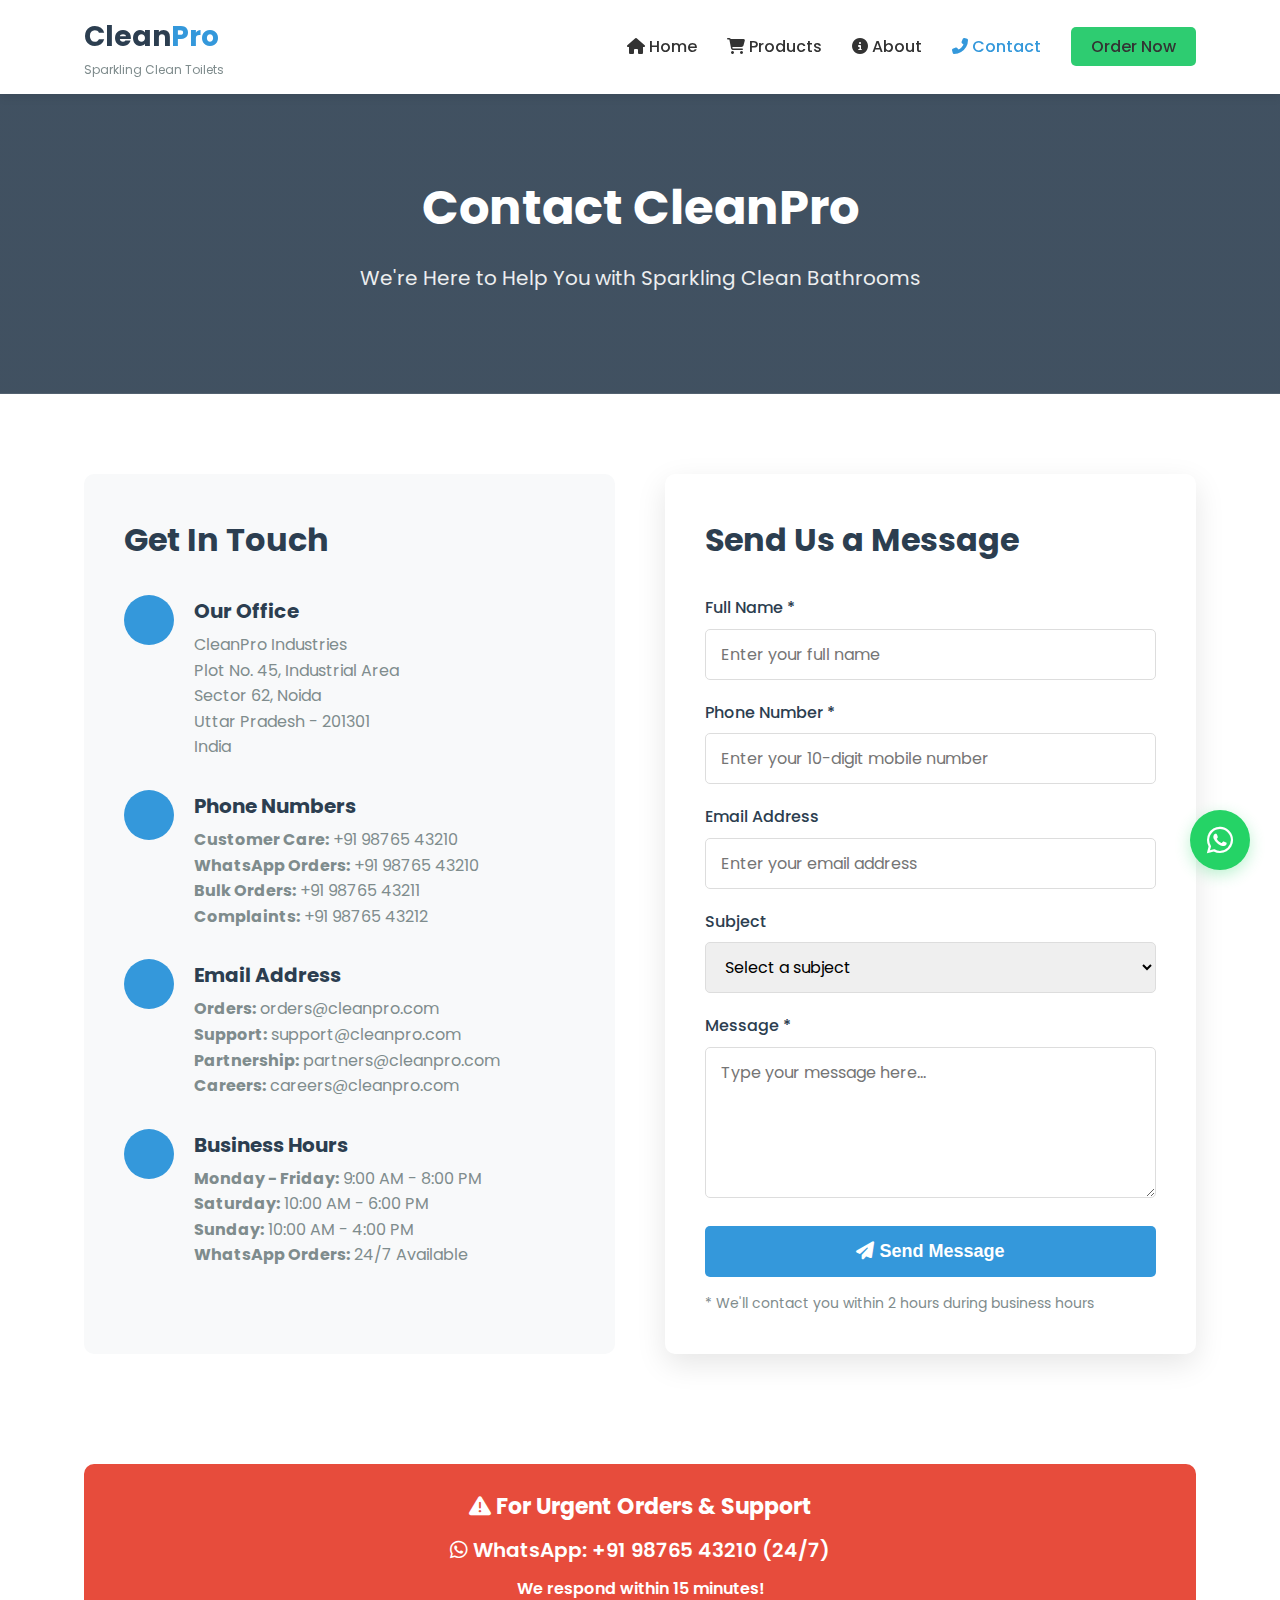
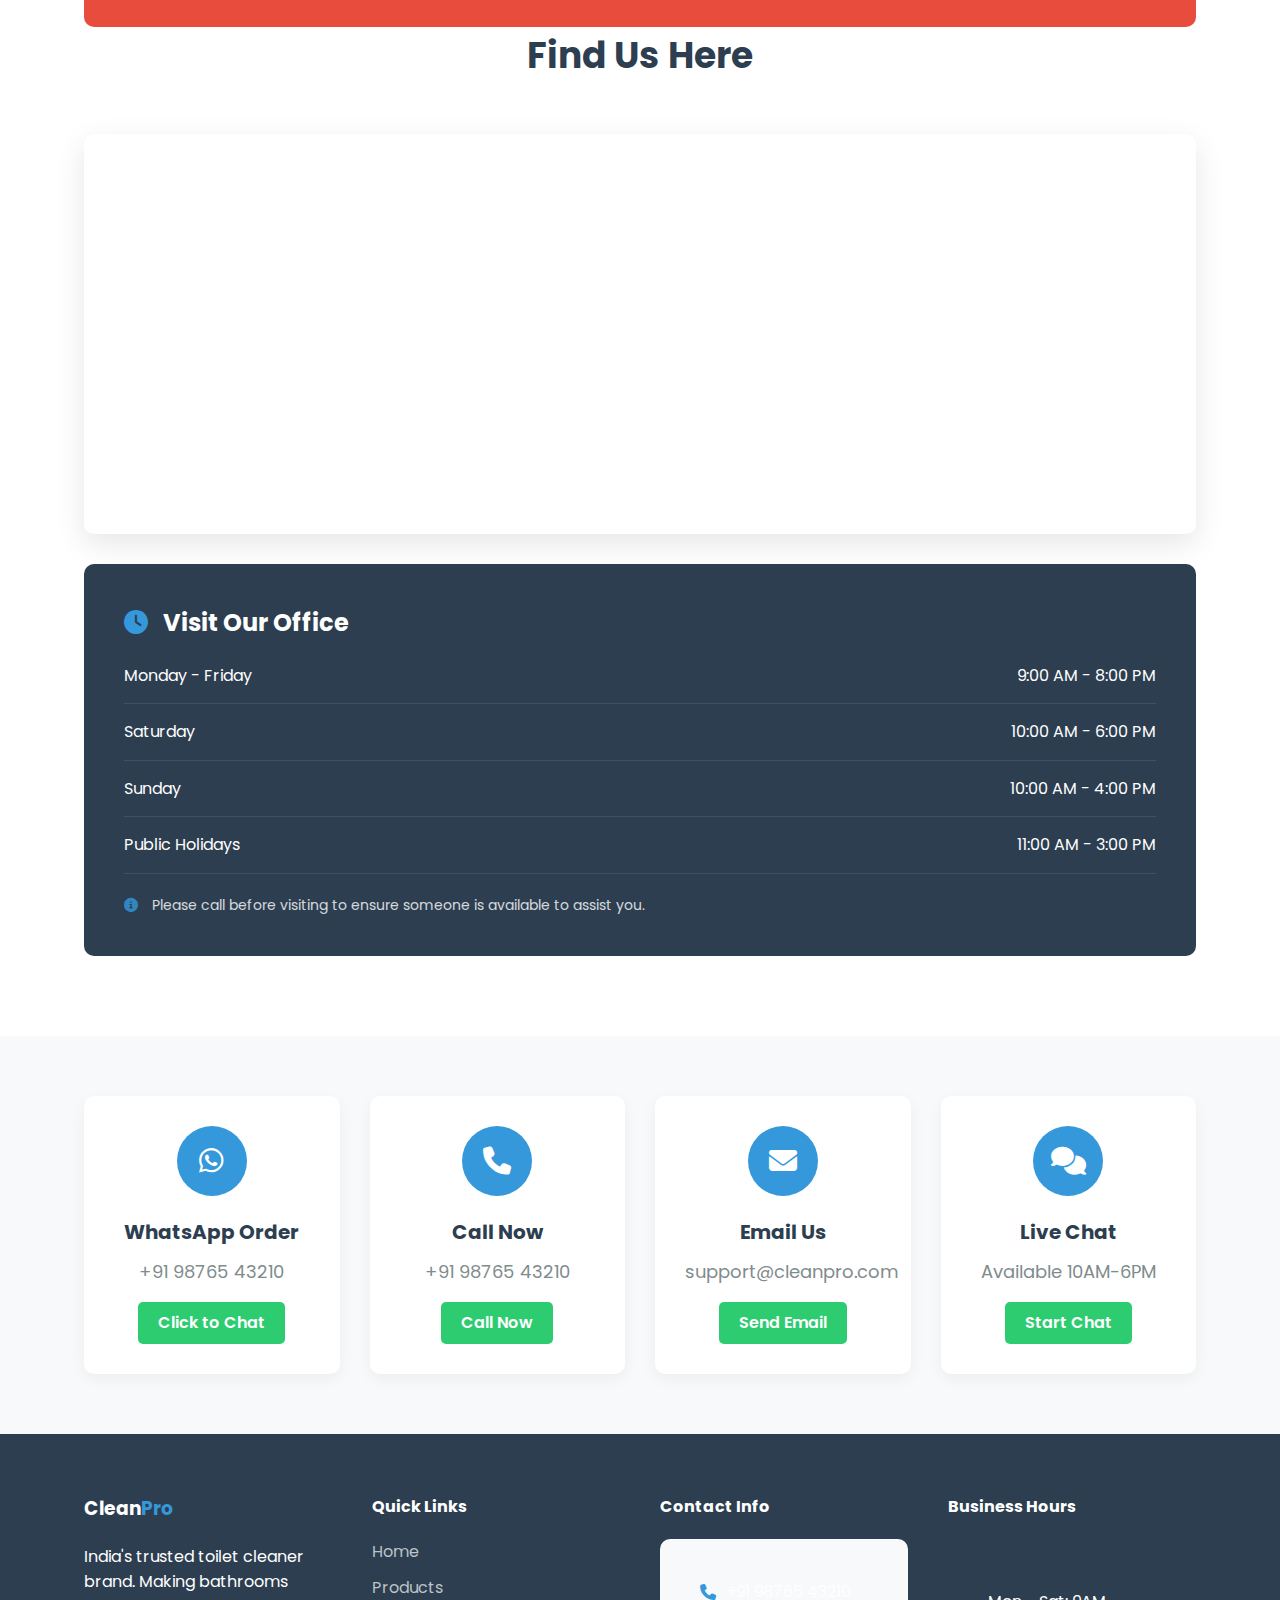
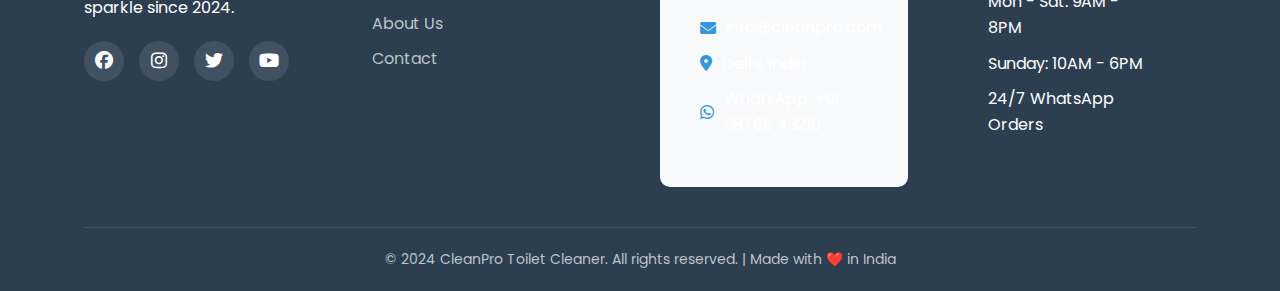
<file: contact.html>
<!DOCTYPE html>
<html lang="hi">
<head>
    <meta charset="UTF-8">
    <meta name="viewport" content="width=device-width, initial-scale=1.0">
    <title>Contact Us - CleanPro Toilet Cleaner</title>
    <link rel="stylesheet" href="style.css">
    <link rel="stylesheet" href="https://cdnjs.cloudflare.com/ajax/libs/font-awesome/6.4.0/css/all.min.css">
    <link href="https://fonts.googleapis.com/css2?family=Poppins:wght@300;400;500;600;700&display=swap" rel="stylesheet">
    <style>
        /* Additional Styles for Contact Page */
        .page-hero {
            background: linear-gradient(rgba(44, 62, 80, 0.9), rgba(44, 62, 80, 0.9)),
                        url('https://images.unsplash.com/photo-1558618666-fcd25c85cd64?ixlib=rb-4.0.3&auto=format&fit=crop&w=1200&q=80');
            background-size: cover;
            background-position: center;
            color: white;
            padding: 100px 0;
            text-align: center;
            margin-top: 70px;
        }
        
        .page-hero h1 {
            font-size: 48px;
            margin-bottom: 15px;
        }
        
        .contact-container {
            display: grid;
            grid-template-columns: 1fr 1fr;
            gap: 50px;
            padding: 80px 0;
        }
        
        .contact-info {
            background: #f8f9fa;
            padding: 40px;
            border-radius: 10px;
        }
        
        .contact-info h2 {
            color: #2c3e50;
            margin-bottom: 30px;
            font-size: 32px;
        }
        
        .contact-item {
            display: flex;
            align-items: flex-start;
            margin-bottom: 30px;
        }
        
        .contact-icon {
            background: #3498db;
            color: white;
            width: 50px;
            height: 50px;
            border-radius: 50%;
            display: flex;
            align-items: center;
            justify-content: center;
            font-size: 20px;
            margin-right: 20px;
            flex-shrink: 0;
        }
        
        .contact-details h3 {
            color: #2c3e50;
            margin-bottom: 5px;
            font-size: 20px;
        }
        
        .contact-details p {
            color: #7f8c8d;
            line-height: 1.6;
        }
        
        .contact-form {
            background: white;
            padding: 40px;
            border-radius: 10px;
            box-shadow: 0 10px 30px rgba(0,0,0,0.1);
        }
        
        .contact-form h2 {
            color: #2c3e50;
            margin-bottom: 30px;
            font-size: 32px;
        }
        
        .form-group {
            margin-bottom: 20px;
        }
        
        .form-group label {
            display: block;
            margin-bottom: 8px;
            color: #2c3e50;
            font-weight: 500;
        }
        
        .form-group input,
        .form-group select,
        .form-group textarea {
            width: 100%;
            padding: 12px 15px;
            border: 1px solid #ddd;
            border-radius: 5px;
            font-family: 'Poppins', sans-serif;
            font-size: 16px;
            transition: border 0.3s;
        }
        
        .form-group input:focus,
        .form-group select:focus,
        .form-group textarea:focus {
            outline: none;
            border-color: #3498db;
        }
        
        .form-submit {
            background: #3498db;
            color: white;
            border: none;
            padding: 15px 30px;
            border-radius: 5px;
            font-size: 18px;
            font-weight: 600;
            cursor: pointer;
            width: 100%;
            transition: background 0.3s;
        }
        
        .form-submit:hover {
            background: #2980b9;
        }
        
        .map-section {
            padding: 0 0 80px;
        }
        
        .map-container {
            height: 400px;
            border-radius: 10px;
            overflow: hidden;
            box-shadow: 0 10px 30px rgba(0,0,0,0.1);
        }
        
        .business-hours {
            background: #2c3e50;
            color: white;
            padding: 40px;
            border-radius: 10px;
            margin-top: 30px;
        }
        
        .business-hours h3 {
            font-size: 24px;
            margin-bottom: 20px;
            color: white;
        }
        
        .hours-list li {
            display: flex;
            justify-content: space-between;
            margin-bottom: 15px;
            padding-bottom: 15px;
            border-bottom: 1px solid rgba(255,255,255,0.1);
        }
        
        .emergency-contact {
            background: #e74c3c;
            color: white;
            padding: 25px;
            border-radius: 10px;
            margin-top: 30px;
            text-align: center;
        }
        
        .emergency-contact h3 {
            margin-bottom: 10px;
            font-size: 22px;
        }
        
        .emergency-contact p {
            font-size: 20px;
            font-weight: 600;
        }
        
        @media (max-width: 768px) {
            .contact-container {
                grid-template-columns: 1fr;
            }
            
            .page-hero h1 {
                font-size: 36px;
            }
        }
    </style>
</head>
<body>
    <!-- WhatsApp Floating Button -->
    <a href="https://wa.me/919876543210?text=Hello%20CleanPro%2C%20I%20want%20to%20order%20toilet%20cleaner" 
       class="whatsapp-float" target="_blank">
        <i class="fab fa-whatsapp"></i>
    </a>

    <!-- Header -->
    <header>
        <div class="container">
            <nav>
                <div class="logo">
                    <h1>Clean<span>Pro</span></h1>
                    <p class="tagline">Sparkling Clean Toilets</p>
                </div>
                <ul class="nav-links">
                    <li><a href="index.html"><i class="fas fa-home"></i> Home</a></li>
                    <li><a href="products.html"><i class="fas fa-shopping-cart"></i> Products</a></li>
                    <li><a href="about.html"><i class="fas fa-info-circle"></i> About</a></li>
                    <li><a href="contact.html" class="active"><i class="fas fa-phone-alt"></i> Contact</a></li>
                    <li><a href="#order" class="btn-order">Order Now</a></li>
                </ul>
                <div class="mobile-menu">
                    <i class="fas fa-bars"></i>
                </div>
            </nav>
        </div>
    </header>

    <!-- Contact Page Hero -->
    <section class="page-hero">
        <div class="container">
            <h1>Contact CleanPro</h1>
            <p>We're Here to Help You with Sparkling Clean Bathrooms</p>
        </div>
    </section>

    <!-- Contact Section -->
    <section class="contact-section">
        <div class="container">
            <div class="contact-container">
                <!-- Contact Information -->
                <div class="contact-info">
                    <h2>Get In Touch</h2>
                    
                    <div class="contact-item">
                        <div class="contact-icon">
                            <i class="fas fa-map-marker-alt"></i>
                        </div>
                        <div class="contact-details">
                            <h3>Our Office</h3>
                            <p>
                                CleanPro Industries<br>
                                Plot No. 45, Industrial Area<br>
                                Sector 62, Noida<br>
                                Uttar Pradesh - 201301<br>
                                India
                            </p>
                        </div>
                    </div>
                    
                    <div class="contact-item">
                        <div class="contact-icon">
                            <i class="fas fa-phone"></i>
                        </div>
                        <div class="contact-details">
                            <h3>Phone Numbers</h3>
                            <p>
                                <strong>Customer Care:</strong> +91 98765 43210<br>
                                <strong>WhatsApp Orders:</strong> +91 98765 43210<br>
                                <strong>Bulk Orders:</strong> +91 98765 43211<br>
                                <strong>Complaints:</strong> +91 98765 43212
                            </p>
                        </div>
                    </div>
                    
                    <div class="contact-item">
                        <div class="contact-icon">
                            <i class="fas fa-envelope"></i>
                        </div>
                        <div class="contact-details">
                            <h3>Email Address</h3>
                            <p>
                                <strong>Orders:</strong> orders@cleanpro.com<br>
                                <strong>Support:</strong> support@cleanpro.com<br>
                                <strong>Partnership:</strong> partners@cleanpro.com<br>
                                <strong>Careers:</strong> careers@cleanpro.com
                            </p>
                        </div>
                    </div>
                    
                    <div class="contact-item">
                        <div class="contact-icon">
                            <i class="fas fa-clock"></i>
                        </div>
                        <div class="contact-details">
                            <h3>Business Hours</h3>
                            <p>
                                <strong>Monday - Friday:</strong> 9:00 AM - 8:00 PM<br>
                                <strong>Saturday:</strong> 10:00 AM - 6:00 PM<br>
                                <strong>Sunday:</strong> 10:00 AM - 4:00 PM<br>
                                <strong>WhatsApp Orders:</strong> 24/7 Available
                            </p>
                        </div>
                    </div>
                </div>
                
                <!-- Contact Form -->
                <div class="contact-form">
                    <h2>Send Us a Message</h2>
                    <form id="contactForm">
                        <div class="form-group">
                            <label for="name">Full Name *</label>
                            <input type="text" id="name" name="name" placeholder="Enter your full name" required>
                        </div>
                        
                        <div class="form-group">
                            <label for="phone">Phone Number *</label>
                            <input type="tel" id="phone" name="phone" placeholder="Enter your 10-digit mobile number" required>
                        </div>
                        
                        <div class="form-group">
                            <label for="email">Email Address</label>
                            <input type="email" id="email" name="email" placeholder="Enter your email address">
                        </div>
                        
                        <div class="form-group">
                            <label for="subject">Subject</label>
                            <select id="subject" name="subject">
                                <option value="">Select a subject</option>
                                <option value="order">Order Inquiry</option>
                                <option value="product">Product Information</option>
                                <option value="bulk">Bulk Order</option>
                                <option value="distributor">Distributorship</option>
                                <option value="complaint">Complaint</option>
                                <option value="other">Other</option>
                            </select>
                        </div>
                        
                        <div class="form-group">
                            <label for="message">Message *</label>
                            <textarea id="message" name="message" rows="5" placeholder="Type your message here..." required></textarea>
                        </div>
                        
                        <button type="submit" class="form-submit">
                            <i class="fas fa-paper-plane"></i> Send Message
                        </button>
                        
                        <p class="form-note" style="margin-top: 15px; color: #7f8c8d; font-size: 14px;">
                            * We'll contact you within 2 hours during business hours
                        </p>
                    </form>
                </div>
            </div>
        </div>
    </section>

    <!-- Emergency Contact -->
    <section class="emergency-contact-section">
        <div class="container">
            <div class="emergency-contact">
                <h3><i class="fas fa-exclamation-triangle"></i> For Urgent Orders & Support</h3>
                <p><i class="fab fa-whatsapp"></i> WhatsApp: +91 98765 43210 (24/7)</p>
                <p style="margin-top: 10px; font-size: 16px;">We respond within 15 minutes!</p>
            </div>
        </div>
    </section>

    <!-- Map Section -->
    <section class="map-section">
        <div class="container">
            <h2 class="section-title">Find Us Here</h2>
            <div class="map-container">
                <!-- Google Map Embed -->
                <iframe 
                    src="https://www.google.com/maps/embed?pb=!1m18!1m12!1m3!1d3504.730520088037!2d77.36287697526788!3d28.553757075710213!2m3!1f0!2f0!3f0!3m2!1i1024!2i768!4f13.1!3m3!1m2!1s0x390ce5a431733515%3A0x1d1e2b7c5c8c8c8c!2sNoida%20Sector%2062%2C%20Noida%2C%20Uttar%20Pradesh%20201301!5e0!3m2!1sen!2sin!4v1629876543210!5m2!1sen!2sin" 
                    width="100%" 
                    height="400" 
                    style="border:0;" 
                    allowfullscreen="" 
                    loading="lazy">
                </iframe>
            </div>
            
            <div class="business-hours">
                <h3><i class="fas fa-clock"></i> Visit Our Office</h3>
                <ul class="hours-list">
                    <li>
                        <span>Monday - Friday</span>
                        <span>9:00 AM - 8:00 PM</span>
                    </li>
                    <li>
                        <span>Saturday</span>
                        <span>10:00 AM - 6:00 PM</span>
                    </li>
                    <li>
                        <span>Sunday</span>
                        <span>10:00 AM - 4:00 PM</span>
                    </li>
                    <li>
                        <span>Public Holidays</span>
                        <span>11:00 AM - 3:00 PM</span>
                    </li>
                </ul>
                <p style="margin-top: 20px; font-size: 14px; opacity: 0.8;">
                    <i class="fas fa-info-circle"></i> Please call before visiting to ensure someone is available to assist you.
                </p>
            </div>
        </div>
    </section>

    <!-- Quick Contact -->
    <section class="quick-contact">
        <div class="container">
            <div class="quick-contact-grid">
                <div class="quick-card">
                    <div class="quick-icon">
                        <i class="fab fa-whatsapp"></i>
                    </div>
                    <h3>WhatsApp Order</h3>
                    <p>+91 98765 43210</p>
                    <a href="https://wa.me/919876543210" class="quick-link" target="_blank">Click to Chat</a>
                </div>
                <div class="quick-card">
                    <div class="quick-icon">
                        <i class="fas fa-phone"></i>
                    </div>
                    <h3>Call Now</h3>
                    <p>+91 98765 43210</p>
                    <a href="tel:+919876543210" class="quick-link">Call Now</a>
                </div>
                <div class="quick-card">
                    <div class="quick-icon">
                        <i class="fas fa-envelope"></i>
                    </div>
                    <h3>Email Us</h3>
                    <p>support@cleanpro.com</p>
                    <a href="mailto:support@cleanpro.com" class="quick-link">Send Email</a>
                </div>
                <div class="quick-card">
                    <div class="quick-icon">
                        <i class="fas fa-comments"></i>
                    </div>
                    <h3>Live Chat</h3>
                    <p>Available 10AM-6PM</p>
                    <a href="#" class="quick-link" id="liveChatBtn">Start Chat</a>
                </div>
            </div>
        </div>
    </section>

    <!-- Footer -->
    <footer>
        <div class="container">
            <div class="footer-content">
                <div class="footer-col">
                    <h3>Clean<span>Pro</span></h3>
                    <p>India's trusted toilet cleaner brand. Making bathrooms sparkle since 2024.</p>
                    <div class="social-links">
                        <a href="#"><i class="fab fa-facebook"></i></a>
                        <a href="#"><i class="fab fa-instagram"></i></a>
                        <a href="#"><i class="fab fa-twitter"></i></a>
                        <a href="#"><i class="fab fa-youtube"></i></a>
                    </div>
                </div>
                <div class="footer-col">
                    <h4>Quick Links</h4>
                    <ul>
                        <li><a href="index.html">Home</a></li>
                        <li><a href="products.html">Products</a></li>
                        <li><a href="about.html">About Us</a></li>
                        <li><a href="contact.html">Contact</a></li>
                    </ul>
                </div>
                <div class="footer-col">
                    <h4>Contact Info</h4>
                    <ul class="contact-info">
                        <li><i class="fas fa-phone"></i> +91 98765 43210</li>
                        <li><i class="fas fa-envelope"></i> info@cleanpro.com</li>
                        <li><i class="fas fa-map-marker-alt"></i> Delhi, India</li>
                        <li><i class="fab fa-whatsapp"></i> WhatsApp: +91 98765 43210</li>
                    </ul>
                </div>
                <div class="footer-col">
                    <h4>Business Hours</h4>
                    <ul class="business-hours">
                        <li>Mon - Sat: 9AM - 8PM</li>
                        <li>Sunday: 10AM - 6PM</li>
                        <li>24/7 WhatsApp Orders</li>
                    </ul>
                </div>
            </div>
            <div class="footer-bottom">
                <p>&copy; 2024 CleanPro Toilet Cleaner. All rights reserved. | Made with ❤️ in India</p>
            </div>
        </div>
    </footer>

    <script src="script.js"></script>
    <script>
        // Contact Form Submission
        document.getElementById('contactForm').addEventListener('submit', function(e) {
            e.preventDefault();
            
            // Get form data
            const name = document.getElementById('name').value;
            const phone = document.getElementById('phone').value;
            const email = document.getElementById('email').value;
            const subject = document.getElementById('subject').value;
            const message = document.getElementById('message').value;
            
            // Create WhatsApp message
            const whatsappMessage = `New Contact Form Message from CleanPro Website:%0A%0A` +
                                   `Name: ${name}%0A` +
                                   `Phone: ${phone}%0A` +
                                   `Email: ${email || 'Not provided'}%0A` +
                                   `Subject: ${subject || 'Not specified'}%0A` +
                                   `Message: ${message}`;
            
            // Open WhatsApp
            window.open(`https://wa.me/919876543210?text=${whatsappMessage}`, '_blank');
            
            // Show success message
            alert('Thank you! Opening WhatsApp to send your message. We will contact you soon.');
            
            // Reset form
            this.reset();
        });
        
        // Live Chat Button
        document.getElementById('liveChatBtn').addEventListener('click', function(e) {
            e.preventDefault();
            const currentHour = new Date().getHours();
            if (currentHour >= 10 && currentHour < 18) {
                window.open('https://wa.me/919876543210?text=Hello%20CleanPro%2C%20I%20need%20live%20chat%20support', '_blank');
            } else {
                alert('Live chat is available from 10AM to 6PM. Please use WhatsApp for 24/7 support.');
            }
        });
    </script>
</body>
</html>
</file>
<file: style.css>
/* Reset & Base */
* {
    margin: 0;
    padding: 0;
    box-sizing: border-box;
}

body {
    font-family: 'Poppins', sans-serif;
    line-height: 1.6;
    color: #333;
}

.container {
    width: 90%;
    max-width: 1200px;
    margin: 0 auto;
    padding: 0 20px;
}

/* Header & Navigation */
header {
    background: white;
    box-shadow: 0 2px 10px rgba(0,0,0,0.1);
    position: fixed;
    width: 100%;
    top: 0;
    z-index: 1000;
}

nav {
    display: flex;
    justify-content: space-between;
    align-items: center;
    padding: 15px 0;
}

.logo h1 {
    color: #2c3e50;
    font-size: 28px;
}

.logo span {
    color: #3498db;
}

.tagline {
    font-size: 12px;
    color: #7f8c8d;
}

.nav-links {
    display: flex;
    list-style: none;
}

.nav-links li {
    margin-left: 30px;
}

.nav-links a {
    text-decoration: none;
    color: #333;
    font-weight: 500;
    transition: color 0.3s;
}

.nav-links a:hover, .nav-links a.active {
    color: #3498db;
}

.btn-order {
    background: #2ecc71;
    color: white;
    padding: 8px 20px;
    border-radius: 5px;
    font-weight: 600;
}

.mobile-menu {
    display: none;
    font-size: 24px;
    cursor: pointer;
}

/* Hero Section */
.hero {
    padding: 150px 0 80px;
    background: linear-gradient(135deg, #f8f9fa 0%, #e9ecef 100%);
    margin-top: 70px;
}

.hero .container {
    display: flex;
    align-items: center;
    justify-content: space-between;
}

.hero-content {
    flex: 1;
    padding-right: 50px;
}

.hero h2 {
    font-size: 42px;
    margin-bottom: 20px;
    color: #2c3e50;
}

.hero h2 span {
    color: #3498db;
}

.hero p {
    font-size: 18px;
    color: #7f8c8d;
    margin-bottom: 30px;
}

.hero-btns {
    display: flex;
    gap: 15px;
    margin-bottom: 40px;
}

.btn-primary, .btn-secondary {
    padding: 12px 30px;
    border-radius: 5px;
    text-decoration: none;
    font-weight: 600;
    display: inline-block;
}

.btn-primary {
    background: #3498db;
    color: white;
}

.btn-secondary {
    background: transparent;
    color: #3498db;
    border: 2px solid #3498db;
}

.hero-features {
    display: flex;
    gap: 30px;
    margin-top: 40px;
}

.feature {
    text-align: center;
}

.feature i {
    font-size: 32px;
    color: #3498db;
    margin-bottom: 10px;
}

.hero-image {
    flex: 1;
}

.product-image {
    position: relative;
}

.product-image img {
    width: 100%;
    border-radius: 10px;
    box-shadow: 0 10px 30px rgba(0,0,0,0.1);
}

.price-tag {
    position: absolute;
    bottom: -20px;
    right: -20px;
    background: #2ecc71;
    color: white;
    padding: 10px 20px;
    border-radius: 5px;
    font-weight: 600;
    font-size: 20px;
}

/* Products Preview */
.products-preview {
    padding: 80px 0;
}

.section-title {
    text-align: center;
    font-size: 36px;
    margin-bottom: 50px;
    color: #2c3e50;
}

.products-grid {
    display: grid;
    grid-template-columns: repeat(auto-fit, minmax(250px, 1fr));
    gap: 30px;
}

.product-card {
    background: white;
    border-radius: 10px;
    padding: 20px;
    box-shadow: 0 5px 15px rgba(0,0,0,0.1);
    text-align: center;
    transition: transform 0.3s;
}

.product-card:hover {
    transform: translateY(-10px);
}

.product-img {
    width: 100%;
    height: 200px;
    overflow: hidden;
    border-radius: 5px;
    margin-bottom: 15px;
}

.product-img img {
    width: 100%;
    height: 100%;
    object-fit: cover;
}

.product-card h3 {
    font-size: 20px;
    margin-bottom: 10px;
    color: #2c3e50;
}

.price {
    font-size: 24px;
    font-weight: 700;
    color: #2ecc71;
    margin-bottom: 10px;
}

.old-price {
    text-decoration: line-through;
    color: #95a5a6;
    font-size: 18px;
    font-weight: 400;
    margin-left: 10px;
}

.desc {
    color: #7f8c8d;
    margin-bottom: 20px;
    font-size: 14px;
}

.btn-buy {
    display: inline-block;
    background: #3498db;
    color: white;
    padding: 10px 20px;
    border-radius: 5px;
    text-decoration: none;
    font-weight: 600;
    width: 100%;
}

/* How to Order */
.how-to-order {
    padding: 80px 0;
    background: #f8f9fa;
}

.steps {
    display: grid;
    grid-template-columns: repeat(auto-fit, minmax(200px, 1fr));
    gap: 30px;
    margin-bottom: 50px;
}

.step {
    text-align: center;
    padding: 30px 20px;
    background: white;
    border-radius: 10px;
    box-shadow: 0 5px 15px rgba(0,0,0,0.05);
    position: relative;
}

.step-number {
    position: absolute;
    top: -15px;
    left: -15px;
    background: #3498db;
    color: white;
    width: 30px;
    height: 30px;
    border-radius: 50%;
    display: flex;
    align-items: center;
    justify-content: center;
    font-weight: 700;
}

.step i {
    font-size: 40px;
    color: #3498db;
    margin-bottom: 15px;
}

.step h3 {
    margin-bottom: 10px;
    color: #2c3e50;
}

.order-now-box {
    background: white;
    padding: 40px;
    border-radius: 10px;
    text-align: center;
    box-shadow: 0 10px 30px rgba(0,0,0,0.1);
    margin-top: 50px;
}

.order-now-box h3 {
    font-size: 28px;
    margin-bottom: 10px;
    color: #2c3e50;
}

.btn-whatsapp {
    display: inline-block;
    background: #25D366;
    color: white;
    padding: 15px 30px;
    border-radius: 5px;
    text-decoration: none;
    font-weight: 600;
    font-size: 18px;
    margin: 20px 0;
}

.btn-whatsapp i {
    margin-right: 10px;
}

.whatsapp-note {
    color: #7f8c8d;
    font-size: 14px;
}

/* Testimonials */
.testimonials {
    padding: 80px 0;
}

.testimonial-grid {
    display: grid;
    grid-template-columns: repeat(auto-fit, minmax(300px, 1fr));
    gap: 30px;
}

.testimonial-card {
    background: white;
    padding: 30px;
    border-radius: 10px;
    box-shadow: 0 5px 15px rgba(0,0,0,0.05);
}

.stars {
    color: #f1c40f;
    margin-bottom: 20px;
}

.testimonial-card p {
    font-style: italic;
    margin-bottom: 20px;
    color: #555;
}

.customer h4 {
    color: #2c3e50;
    margin-bottom: 5px;
}

.customer p {
    color: #7f8c8d;
    font-style: normal;
    font-size: 14px;
}

/* WhatsApp Float */
.whatsapp-float {
    position: fixed;
    bottom: 30px;
    right: 30px;
    background: #25D366;
    color: white;
    width: 60px;
    height: 60px;
    border-radius: 50%;
    display: flex;
    align-items: center;
    justify-content: center;
    font-size: 30px;
    box-shadow: 0 5px 15px rgba(37, 211, 102, 0.3);
    z-index: 1000;
    text-decoration: none;
}

/* Footer */
footer {
    background: #2c3e50;
    color: white;
    padding: 60px 0 20px;
}

.footer-content {
    display: grid;
    grid-template-columns: repeat(auto-fit, minmax(200px, 1fr));
    gap: 40px;
    margin-bottom: 40px;
}

.footer-col h3, .footer-col h4 {
    margin-bottom: 20px;
}

.footer-col h3 span {
    color: #3498db;
}

.footer-col ul {
    list-style: none;
}

.footer-col ul li {
    margin-bottom: 10px;
}

.footer-col a {
    color: #bdc3c7;
    text-decoration: none;
    transition: color 0.3s;
}

.footer-col a:hover {
    color: white;
}

.contact-info li, .business-hours li {
    margin-bottom: 15px;
    display: flex;
    align-items: center;
}

.contact-info i, .business-hours i {
    margin-right: 10px;
    color: #3498db;
}

.social-links {
    display: flex;
    gap: 15px;
    margin-top: 20px;
}

.social-links a {
    display: inline-flex;
    align-items: center;
    justify-content: center;
    width: 40px;
    height: 40px;
    background: rgba(255,255,255,0.1);
    border-radius: 50%;
    color: white;
    font-size: 18px;
}

.footer-bottom {
    text-align: center;
    padding-top: 20px;
    border-top: 1px solid rgba(255,255,255,0.1);
    color: #bdc3c7;
    font-size: 14px;
}

/* Responsive */
@media (max-width: 768px) {
    .nav-links {
        display: none;
    }
    .mobile-menu {
        display: block;
    }
    .hero .container {
        flex-direction: column;
    }
    .hero-content {
        padding-right: 0;
        margin-bottom: 50px;
    }
    .hero h2 {
        font-size: 32px;
    }
    .hero-features {
        flex-wrap: wrap;
    }
    .steps {
        grid-template-columns: 1fr;
    }
    .whatsapp-float {
        width: 50px;
        height: 50px;
        font-size: 24px;
        bottom: 20px;
        right: 20px;
    }
}

/* About Page Styles */
.page-hero {
    background: linear-gradient(rgba(52, 152, 219, 0.9), rgba(41, 128, 185, 0.9));
    color: white;
    padding: 100px 0;
    text-align: center;
    margin-top: 70px;
}

.page-hero h1 {
    font-size: 48px;
    margin-bottom: 15px;
}

.page-hero p {
    font-size: 20px;
    opacity: 0.9;
}

.about-story {
    padding: 80px 0;
}

.story-content {
    display: flex;
    align-items: center;
    gap: 50px;
}

.story-text {
    flex: 1;
}

.story-text h2 {
    font-size: 36px;
    color: #2c3e50;
    margin-bottom: 20px;
}

.story-text p {
    margin-bottom: 20px;
    line-height: 1.8;
    color: #555;
}

.highlight {
    color: #e74c3c;
    font-weight: 600;
}

.story-image {
    flex: 1;
}

.story-image img {
    width: 100%;
    border-radius: 10px;
    box-shadow: 0 10px 30px rgba(0,0,0,0.1);
}

.mission-vision {
    padding: 80px 0;
    background: #f8f9fa;
}

.mv-grid {
    display: grid;
    grid-template-columns: repeat(auto-fit, minmax(300px, 1fr));
    gap: 30px;
}

.mv-card {
    background: white;
    padding: 40px 30px;
    border-radius: 10px;
    text-align: center;
    box-shadow: 0 5px 15px rgba(0,0,0,0.05);
    transition: transform 0.3s;
}

.mv-card:hover {
    transform: translateY(-10px);
}

.mv-icon {
    width: 80px;
    height: 80px;
    background: #3498db;
    color: white;
    border-radius: 50%;
    display: flex;
    align-items: center;
    justify-content: center;
    font-size: 32px;
    margin: 0 auto 20px;
}

.mv-card h3 {
    color: #2c3e50;
    margin-bottom: 15px;
    font-size: 22px;
}

.why-choose {
    padding: 80px 0;
}

.why-grid {
    display: grid;
    grid-template-columns: repeat(auto-fit, minmax(250px, 1fr));
    gap: 30px;
}

.why-card {
    background: white;
    padding: 30px;
    border-radius: 10px;
    box-shadow: 0 5px 15px rgba(0,0,0,0.05);
    position: relative;
    padding-top: 50px;
}

.why-number {
    position: absolute;
    top: -20px;
    left: -20px;
    background: #e74c3c;
    color: white;
    width: 40px;
    height: 40px;
    border-radius: 50%;
    display: flex;
    align-items: center;
    justify-content: center;
    font-weight: 700;
    font-size: 18px;
}

.why-card h3 {
    color: #2c3e50;
    margin-bottom: 15px;
    font-size: 20px;
}

.our-process {
    padding: 80px 0;
    background: #f8f9fa;
}

.process-steps {
    display: grid;
    grid-template-columns: repeat(auto-fit, minmax(250px, 1fr));
    gap: 30px;
}

.process-step {
    text-align: center;
}

.step-image {
    width: 100%;
    height: 200px;
    overflow: hidden;
    border-radius: 10px;
    margin-bottom: 20px;
}

.step-image img {
    width: 100%;
    height: 100%;
    object-fit: cover;
}

.process-step h3 {
    color: #2c3e50;
    margin-bottom: 10px;
    font-size: 20px;
}

.team-section {
    padding: 80px 0;
}

.team-grid {
    display: grid;
    grid-template-columns: repeat(auto-fit, minmax(250px, 1fr));
    gap: 30px;
}

.team-member {
    text-align: center;
}

.member-photo {
    width: 150px;
    height: 150px;
    border-radius: 50%;
    overflow: hidden;
    margin: 0 auto 20px;
    border: 5px solid #f8f9fa;
}

.member-photo img {
    width: 100%;
    height: 100%;
    object-fit: cover;
}

.team-member h3 {
    color: #2c3e50;
    margin-bottom: 5px;
    font-size: 22px;
}

.position {
    color: #3498db;
    font-weight: 600;
    margin-bottom: 10px;
}

.member-desc {
    color: #7f8c8d;
    font-size: 14px;
}

.achievements {
    padding: 80px 0;
    background: #2c3e50;
    color: white;
}

.achieve-grid {
    display: grid;
    grid-template-columns: repeat(auto-fit, minmax(200px, 1fr));
    gap: 30px;
}

.achieve-card {
    text-align: center;
}

.achieve-icon {
    font-size: 40px;
    color: #3498db;
    margin-bottom: 15px;
}

.achieve-card h3 {
    font-size: 36px;
    margin-bottom: 10px;
}

/* Quick Contact Grid for Contact Page */
.quick-contact {
    padding: 60px 0;
    background: #f8f9fa;
}

.quick-contact-grid {
    display: grid;
    grid-template-columns: repeat(auto-fit, minmax(250px, 1fr));
    gap: 30px;
}

.quick-card {
    background: white;
    padding: 30px;
    border-radius: 10px;
    text-align: center;
    box-shadow: 0 5px 15px rgba(0,0,0,0.05);
}

.quick-icon {
    width: 70px;
    height: 70px;
    background: #3498db;
    color: white;
    border-radius: 50%;
    display: flex;
    align-items: center;
    justify-content: center;
    font-size: 28px;
    margin: 0 auto 20px;
}

.quick-card h3 {
    color: #2c3e50;
    margin-bottom: 10px;
    font-size: 20px;
}

.quick-card p {
    color: #7f8c8d;
    margin-bottom: 15px;
    font-size: 18px;
}

.quick-link {
    display: inline-block;
    background: #2ecc71;
    color: white;
    padding: 8px 20px;
    border-radius: 5px;
    text-decoration: none;
    font-weight: 600;
}

/* Responsive */
@media (max-width: 768px) {
    .story-content {
        flex-direction: column;
    }
    
    .page-hero h1 {
        font-size: 36px;
    }
    
    .contact-container {
        grid-template-columns: 1fr;
    }
}
</file>
